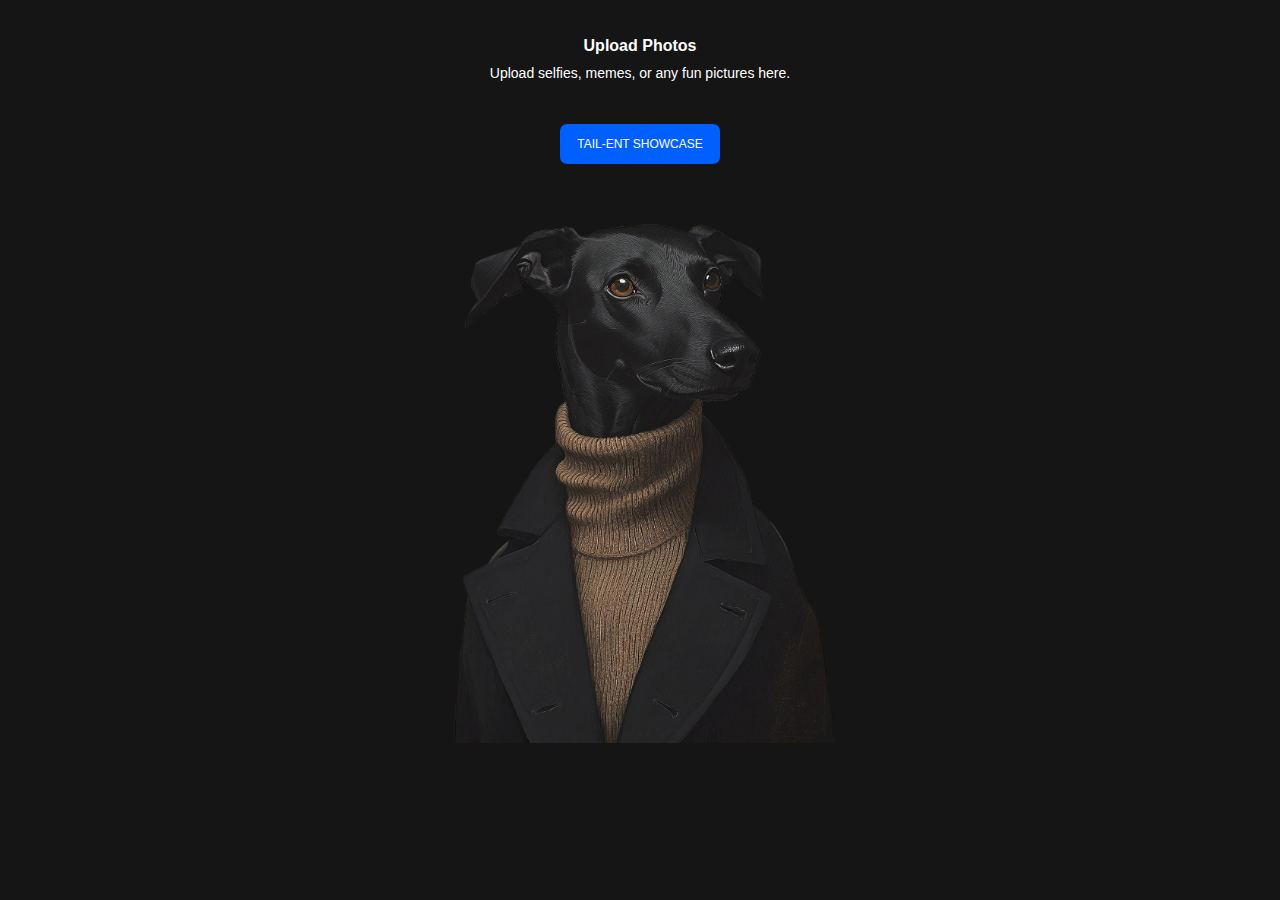
<file: index.html>
<!DOCTYPE html>
<html lang="en">
<head>
    <meta charset="UTF-8">
    <meta name="viewport" content="width=device-width, initial-scale=1.0">
    <title>My Image hosting</title>
    <link rel="stylesheet" href="styles/styleIndex.css">
</head>
<body class="body">

    <header class="header">
        <div class="header_div1">
            <h1 class="h1_header">Upload Photos</h1>
            <p class="p_header">Upload selfies, memes, or any fun pictures here.</p>
        </div>
        <div>
            <button id="header_button">Tail-ent Showcase</button>
        </div>
    </header>

    <main>
        <div class="hero">
            <img class="img" src="picture/dog.png" alt="dog">
        </div>
    </main>
    <script src="javascript/index.js"></script>
</body>
</html>
</file>
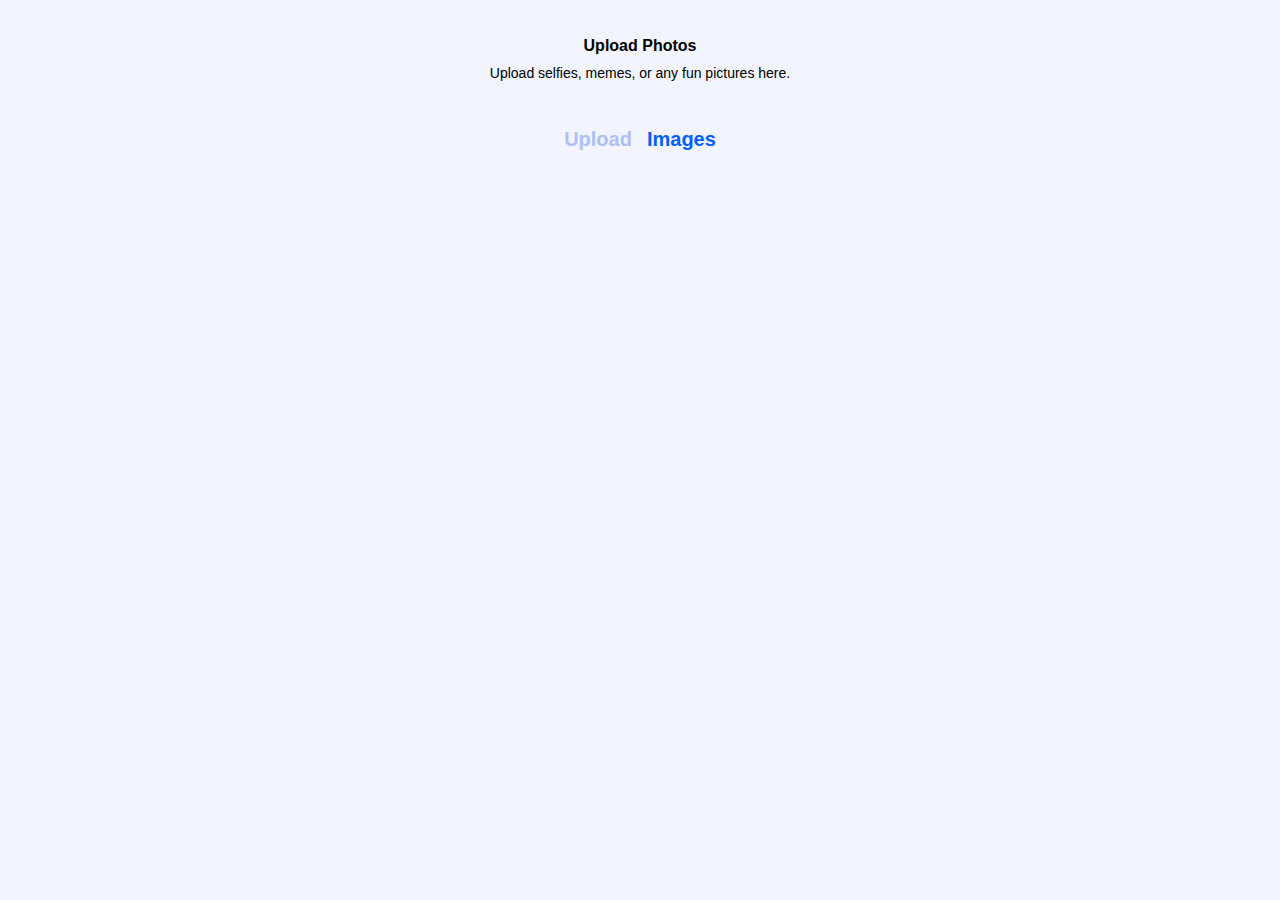
<file: html/PicturePage.html>
<!DOCTYPE html>
<html lang="en">
<head>
    <meta charset="UTF-8">
    <meta name="viewport" content="width=device-width, initial-scale=1.0">
    <title>Smart Uploader</title>
    <link rel="stylesheet" href="../styles/PicturePageCSS.css">
</head>
<body class="body">

    <header class="header">
        <div class="header_div1">
            <h1 class="h1_header">Upload Photos</h1>
            <p class="p_header">Upload selfies, memes, or any fun pictures here.</p>
        </div>
    </header>
    <main>
        <nav class="nav">
            <button class="upload_button">Upload</button>
            <button class="images_button">Images</button>
        </nav>
        <section>
            <div>

            </div>
            <div>

            </div>
            <div>

            </div>    
        </section>
    </main>
    <script src="../javascript/picturePage.js"></script>
</body>
</html>
</file>
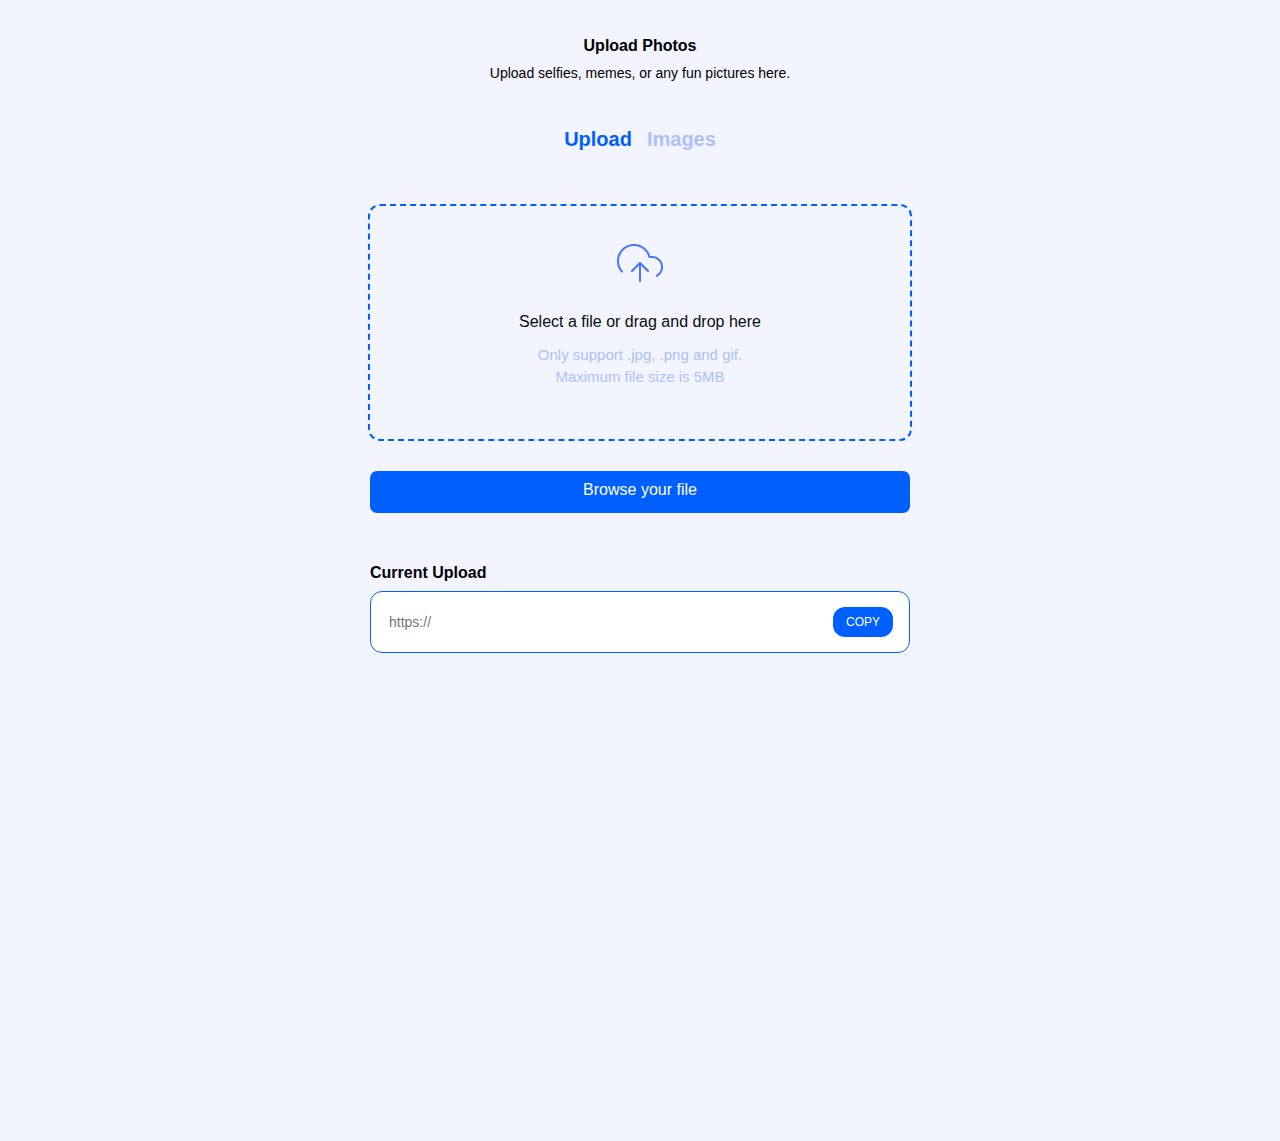
<file: html/UploadPage.html>
<!DOCTYPE html>
<html lang="en">
<head>
    <meta charset="UTF-8">
    <meta name="viewport" content="width=device-width, initial-scale=1.0">
    <title>Smart Uploader</title>
    <link rel="stylesheet" href="../styles/UploadPageCSS.css">
</head>
<body class="body">

    <header class="header">
        <div class="header_div1">
            <h1 class="h1_header">Upload Photos</h1>
            <p class="p_header">Upload selfies, memes, or any fun pictures here.</p>
        </div>
    </header>
    <main>
        <nav class="nav">
            <button class="upload_button">Upload</button>
            <button class="images_button">Images</button>
        </nav>
        <section class="section">
            <div class="elemWithArrow">
                <div class="imageZone">
                    <img src="../picture/arrow_for_upload.png" alt="icon">
                </div>
                <p class="p1">Select a file or drag and drop here</p>
                <p class="p2">Only support .jpg, .png and gif.</p>
                <p class="p2">Maximum file size is 5MB</p>
            </div>
            <div class="download_button">
                <label for="file" class="label">Browse your file</label>
                <input type="file" id="file" accept="image/*" style="display: none;">
            </div>
            <div class="linkDiv">
                <h2 class="h2">Current Upload</h2>
                <div class="link">
                    <input type="text" class="copyLink" placeholder="https://" readonly>
                    <button class="buttonCopy">COPY</button>
                </div>
            </div>    
        </section>
    </main>
    <script src="../javascript/uploadPage.js"></script>
</body>
</html>
</file>
<file: styles/styleIndex.css>
.header {
    display: flex;
    flex-direction: column;
    align-items: center;
}

.header_div1 {
    display: flex;
    flex-direction: column;
    align-items: center;
    padding-top: 15px;
    margin-bottom: 40px;
}



.body {
    background-color: rgb(21, 21, 21);
    font-family: Inter, sans-serif;
    color: rgb(255, 255, 255);
    line-height: 1.5;
}

.h1_header {
    text-align: center;
    font-size: 16px;
    margin-bottom: 1px;
}

.p_header {
    padding-top: 4px;
    font-size: 14px;
    margin: 0px;
}

*, *::before, *::after {
  box-sizing: border-box;
}

#header_button {
    -webkit-appearance: none;
    appearance: none;

    text-transform: uppercase;
    padding: 12px 16px;
    font-size: 12px;
    background-color: rgb(0, 96, 255);
    color: rgb(255, 255, 255);
    width: 160px;
    height: 40px;
    border: none;
    border-radius: 7px;
    cursor: pointer;
}

.hero {
    display: flex;
    justify-content: center;
    margin-top: 20px;
}

.img {
    width: 426px;
    height: 559px;
    object-fit: cover;
}


#header_button:hover {
    background-color: rgb(0, 80, 220);
}

#header_button:active {
    background-color: rgb(0, 60, 180);
    transform: translateY(1px); /* ефект "натискання" */
}
</file>
<file: styles/PicturePageCSS.css>
.header_div1 {
    display: flex;
    flex-direction: column;
    align-items: center;
    padding-top: 15px;
    margin-bottom: 40px;
}



.body {
    font-family: Inter, sans-serif;
    line-height: 1.5;
    background-color: #F2F5FF;
}

.h1_header {
    text-align: center;
    font-size: 16px;
    margin-bottom: 1px;
}

.p_header {
    padding-top: 4px;
    font-size: 14px;
    margin: 0px;
}

.nav {
    display: flex;
    flex-direction: row;
    justify-content: center;
    gap: 15px;
}

.upload_button {

    all: unset;
    font-size: 20px;
    font-weight: bold;
    color: #ADC0F8;
    cursor: pointer;
}

.images_button {
    all: unset;
    font-size: 20px;
    font-weight: bold;
    color: #0060FF;
    cursor: pointer;
}

.upload_button:hover {
    color: #638aff
}

.upload_button:active {
    color: #638aff
}

.images_button:hover {
    color: #638aff
}

.images_button:active {
    color: #638aff
}
</file>
<file: styles/UploadPageCSS.css>
.header_div1 {
    display: flex;
    flex-direction: column;
    align-items: center;
    padding-top: 15px;
    margin-bottom: 40px;
}



.body {
    font-family: Inter, sans-serif;
    line-height: 1.5;
    background-color: #F2F5FF;
    min-height: 125vh;
}

.h1_header {
    text-align: center;
    font-size: 16px;
    margin-bottom: 1px;
}

.p_header {
    padding-top: 4px;
    font-size: 14px;
    margin: 0px;
}

.nav {
    display: flex;
    flex-direction: row;
    justify-content: center;
    gap: 15px;
}

.upload_button {
    all: unset;
    font-size: 20px;
    font-weight: bold;
    color: #0060FF;
    cursor: pointer;
}

.images_button {
    all: unset;
    font-size: 20px;
    font-weight: bold;
    color: #ADC0F8;
    cursor: pointer;
}

.upload_button:hover {
    color: #638aff
}

.upload_button:active {
    color: #638aff
}

.images_button:hover {
    color: #638aff
}

.images_button:active {
    color: #638aff
}

.section {
    display: flex;
    flex-direction: column;
    align-items: center;
}

.elemWithArrow {
    display: flex;
    flex-direction: column;
    border: 2px dashed rgb(0, 96, 255);
    border-radius: 12px;
    width: 540px;
    height: 233px;
    align-items: center;
    margin-top: 50px;
    
}

.imageZone {
    display: flex;
    justify-content: center;
    align-items: center;
    padding-top: 33px;
}

.p1 {
    padding-top: 30px;
    color: rgb(11, 11, 11);
    margin-top: 10px;
    margin-bottom: 10px;
    padding-top: 13px;
    font-size: 16px;
}

.p2 {
    padding-top: 0px;
    font-size: 15px;
    color: rgb(173, 192, 248);
    margin: 0px;
}

.download_button {
    padding-top: 30px;
    padding-bottom: 35px;
}

.label {
    display: inline-block;
    text-align: center;
    cursor: pointer;
    color: rgb(255, 255, 255);
    width: 540px;
    height: 35px;
    border-radius: 7px;
    background-color: rgb(0, 96, 255);
    padding-top: 7px;
    border: none;
}

#file {
    display: none;
}

.h2 {
    color: black;
    padding-bottom: 1px;
    font-size: 16px;
    text-align: left;
    margin-bottom: 5px;
}

.link {
    display: flex;
    align-items: center;
    justify-content: space-between;
    width: 540px;
    height: 62px;
    border: 1px solid rgb(0, 96, 255);
    border-radius: 12px;
    padding: 0 16px;
    box-sizing: border-box;
    background-color: white;
}

.copyLink {
    flex-grow: 1;
    border: none;
    outline: none;
    font-size: 14px;
    background-color: transparent;
    color: black;
}

.buttonCopy {
    width: 60px;
    height: 30px;
    border-radius: 12px;
    border: none;
    background-color: rgb(0, 96, 255);
    color: white;
    font-size: 12px;
    cursor: pointer;
}
</file>
